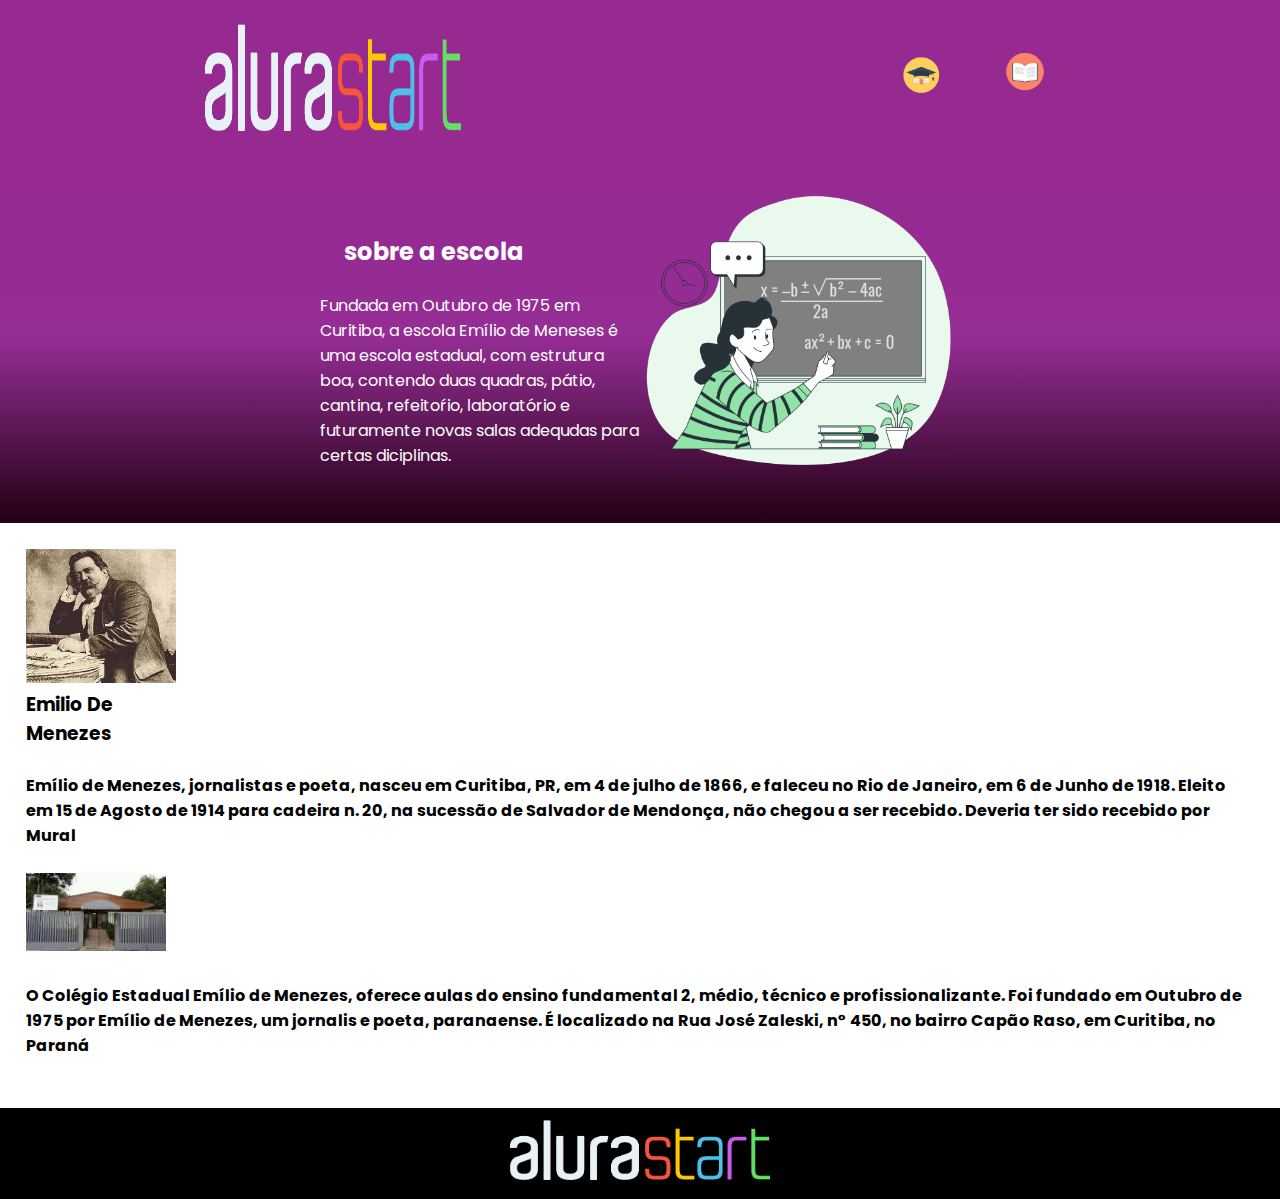
<file: index.html>
<!DOCTYPE html>
<html lang="en">
<head>
    <meta charset="UTF-8">
    <meta name="viewport" content="width=device-width, initial-scale=1.0">
    <title>Document</title>
    <link rel="stylesheet" href="style.css">
    <link rel="preconnect" href="https://fonts.googleapis.com">
     <link rel="preconnect" href="https://fonts.gstatic.com" crossorigin>
     <link href="https://fonts.googleapis.com/css2?family=Poppins:wght@400;700&display=swap" rel="stylesheet">

</head>
<body>
    <header class="cabecalho"> 
        <img class="cabecalho-imagem" src="alurastart logo.png" alt="logo da alura start">
        <ul class="cabecalho-lista"> 
            <li class="cabecalho-lista-item"> 
                <a href="Alunos.html"><img class="link-icone" src="aluno.png" alt="imagem Alunos"> </a> 
            </li>
            <li class="cabecalho-lista-item">
                <a href="index.html"><img class=" link-icone" src="escola-removebg.png" alt="Imagem escola"></a> 
               </li>
        </ul>

    </header>
   <section class="escola">
    <div class="escola-div-conteudo">
        <h2 class="escola-titulo">sobre a escola</h2>
        <p class="escola-texto-um">Fundada em Outubro de 1975 em Curitiba, a escola Emílio de Meneses é uma escola estadual, com estrutura boa, contendo duas quadras, pátio, cantina, refeitoŕio, laboratório e futuramente novas salas adequdas para certas diciplinas.      
    
        </p></div>
    
    <img class="escola-imagem" src="Formula-bro.png" alt="professor-no-quadro">
   </section>

   <section class="nois-2">
    <div class="emilio">
 
    <img class="duda3" src="emilio.jpeg" alt="foto do emilio">
    <h3 class="duda3">Emilio De Menezes</h3>
    <h4 class="textin-duda3">
        Emílio de Menezes, jornalistas e poeta, nasceu em Curitiba, PR, em 4 de julho de 1866, e faleceu no Rio de Janeiro, em 6 de Junho de 1918.
        Eleito em 15 de Agosto de 1914 para cadeira n. 20, na sucessão de Salvador de Mendonça, não chegou a ser recebido.
        Deveria ter sido recebido por Mural 
    </h4>
 
 </div>

 <div class="colegio">
    <img class="Lauan3" src="colegio.jpeg" alt="foto do Colegio">
    <h4 class="textin-lauan3"> 
        O Colégio Estadual Emílio de Menezes, oferece aulas do ensino fundamental 2, médio, técnico e profissionalizante.
        Foi fundado em Outubro de 1975 por Emílio de Menezes, um jornalis e poeta, paranaense.
        É localizado na Rua José Zaleski, n° 450, no bairro Capão Raso, em Curitiba, no Paraná
    </h4>  
</div>


</section>

   <footer class="rodape">
    <img class="rodape-imagem" src="alurastart logo.png" alt="logo da alura">

   </footer>
</body>
</html>
</file>
<file: style.css>
*{
     margin: 0;
    padding: 0;
}

body{
    font-family: 'Poppins', sans-serif;
}

.cabecalho {
    background-color: #962a91;
    color:  white;
    display: flex ;
    justify-content: space-around;
    padding: 24px 0;
}

.cabecalho-imagem{
      width: 20%;


}

.link-icone{
    width: 50px;
    padding: 5 5;
 
 }

.cabecalho-lista-item{
    display: inline-block;
    margin: 25px 25px;
    font-size: 23px;
}


.escola-imagem{
    width: 25%;
}

.escola{
    background-image: linear-gradient(#962a91,#942d94, #220013);
    color: white;
    display: flex;
    justify-content:  center; 
    align-items: center;
    padding: 24px 0;
}

.escola-div-conteudo{
    width: 25%;
}
.escola-titulo{ 
    padding: 24px;
}

.nois-2{
    margin: 2%;
    text-align: left;
 }
 
 .duda3{
    width: 150px;
    padding: 5 5;
 }
 
 .textin-duda3{
    text-align: left;
    margin-top: 2%;
    padding: 5 5;
    padding-bottom: 2%;
    }

    .Lauan3{
        width: 140px;
        padding: 5 5;
     }
     
     .textin-lauan3{
        text-align: left;
        margin-top: 2%;
        padding: 5 5;
        padding-bottom: 2%;
        }

.rodape{
    background-color: black;
    text-align: center;
}

.rodape-imagem{
    height: 60px;
    padding: 12px 0;
}
</file>
